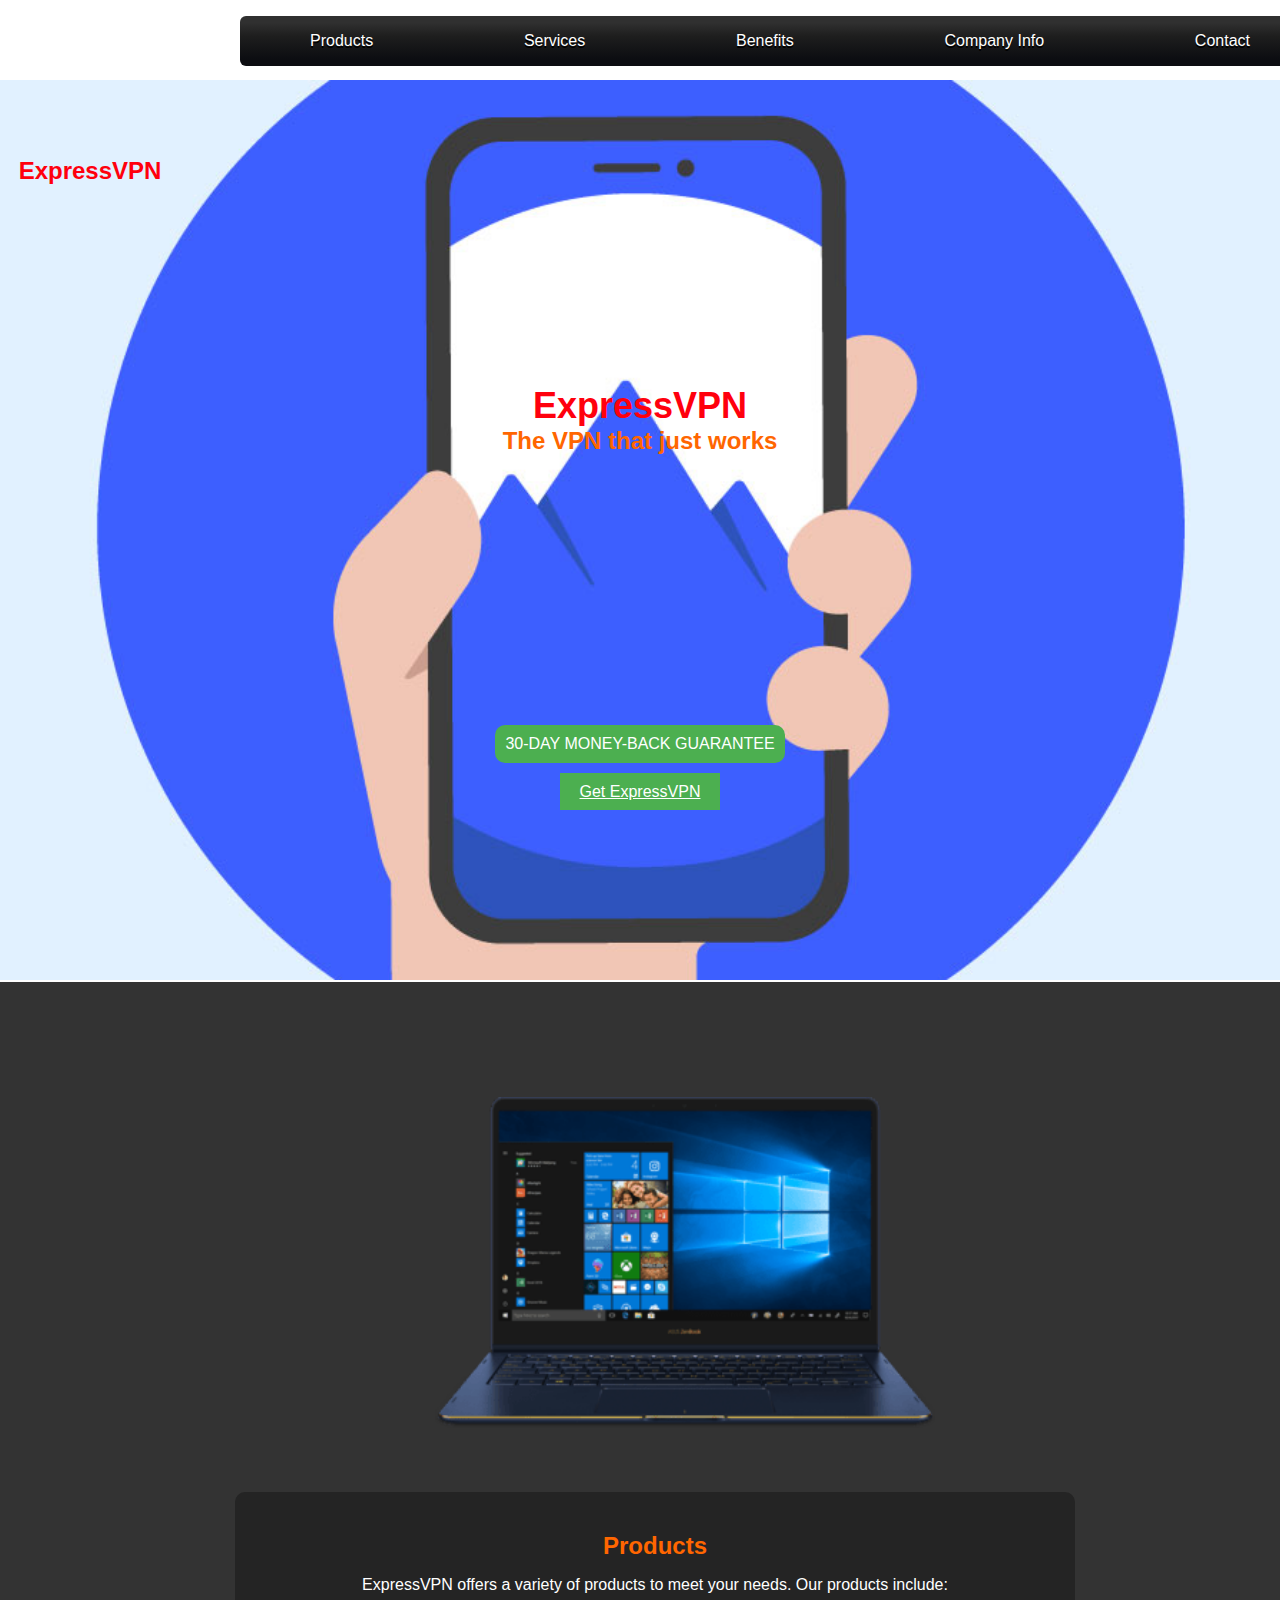
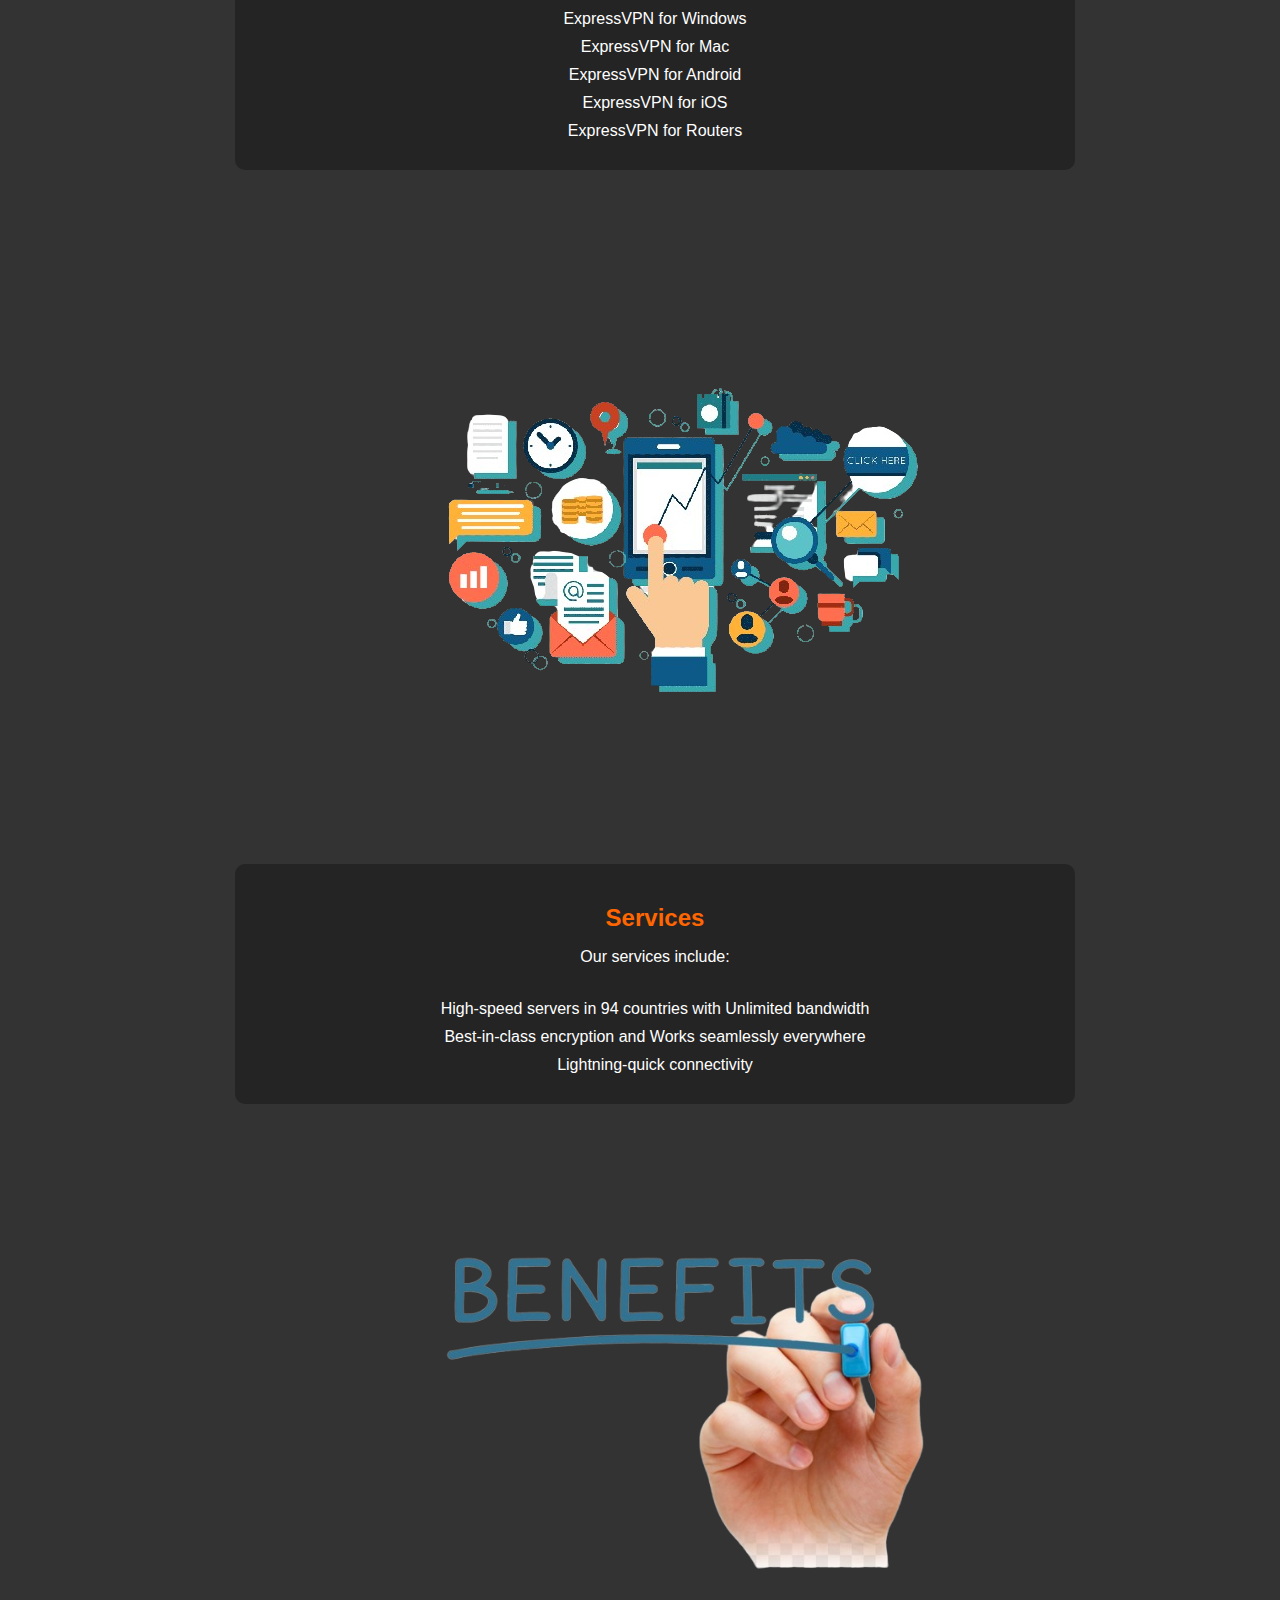
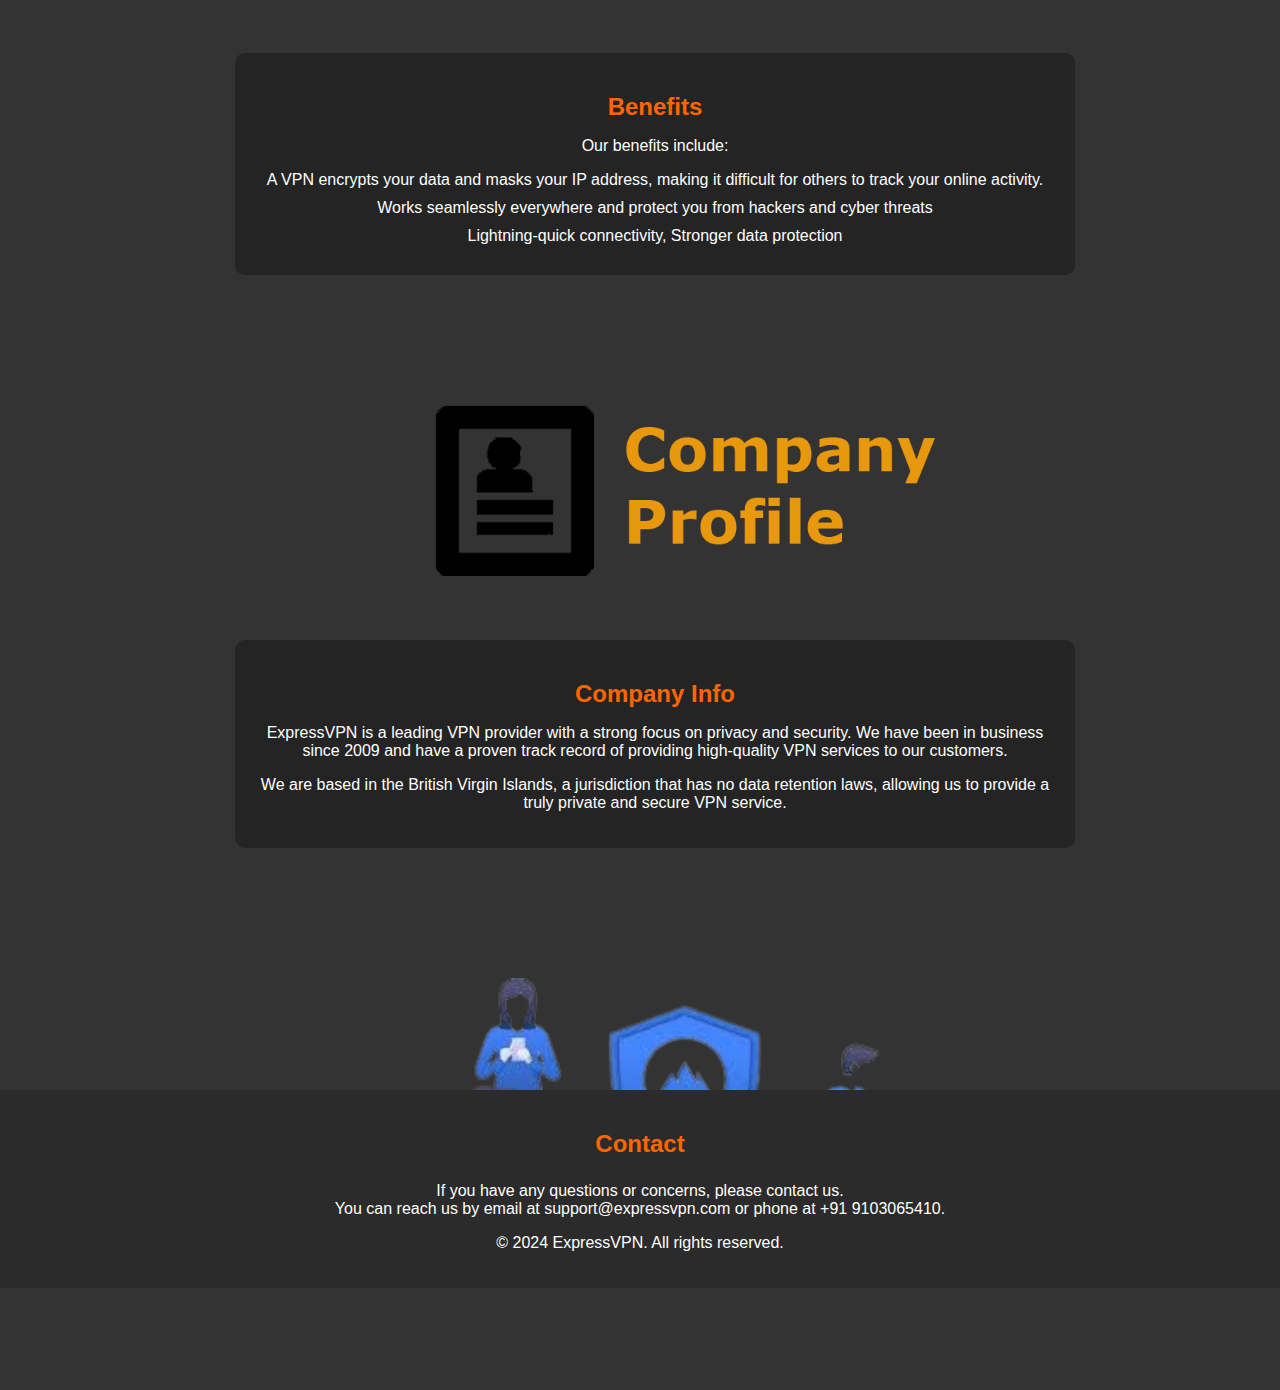
<file: index.html>
<!DOCTYPE html>
<html lang="en">
<head>
    <meta charset="UTF-8">
    <meta name="viewport" content="width=device-width, initial-scale=1.0">
    <link rel="stylesheet" href="style.css">
    <title>ExpressVPN</title>
</head>
<body>
    
    <nav>
        <ul>
           
            <li><a href="#products" style="margin-right: 40px; margin-left: 30px;">Products</a></li>
            <li><a href="#services" style="margin-right: 40px;">Services</a></li>
            <li><a href="#benefits" style="margin-right: 40px;">Benefits</a></li>
            <li><a href="#company-info" style="margin-right: 40px;">Company Info</a></li>
            <li><a href="#contact"style="margin-right: 30px;">Contact</a></li>
        </ul>
    </nav>
   
    <header>
        <h3 class="logo">ExpressVPN</h3>
        <div class="long"> 
            <h1>ExpressVPN</h1>
            <h3 class="VPN">The VPN that just works</h2>
            <p class="guarantee">30-DAY MONEY-BACK GUARANTEE</p>
            <a href="#" class="btn">Get ExpressVPN</a>
        </div>
        <p class="space"></p>
        
    </header>
    <div class="main-content">
        <div class="column1">
            <div class="image"  id="products"> <img src="logo1.png" alt="alternatetext"> </div>
            <div class="section">
                <h3>Products</h3>
                <p>ExpressVPN offers a variety of products to meet your needs. Our products include:</p>
                <ul>
                    <li>ExpressVPN for Windows</li>
                    <li>ExpressVPN for Mac</li>
                    <li>ExpressVPN for Android</li>
                    <li>ExpressVPN for iOS</li>
                    <li>ExpressVPN for Routers</li>
                </ul>
            </div>
            
        </div>


        <div class="column2">
            <div class="image" id="services" > <img src="logo3.png" alt="alternatetext"> </div>
        <div class="section">
            <h3>Services</h3>
            
            <p>Our services include:
                <br><br>
            </p>
            <ul>
                <li>High-speed servers in 94 countries with Unlimited bandwidth</li>
                
                <li>Best-in-class encryption and Works seamlessly everywhere</li>
                
                <li>Lightning-quick connectivity</li>
            </ul>
        </div>
       
        </div>

        <div class="column1" id="benefits">
            <div class="image"> <img src="logo2.png" alt="alternatetext"> </div>
        <div  class="section">
            <h3>Benefits</h3>
            <p>Our benefits include:</p>
            <ul>
                <li>A VPN encrypts your data and masks your IP address, making it difficult for others to track your online activity.</li>
                <li>Works seamlessly everywhere and protect you from hackers and cyber threats</li>
                <li>Lightning-quick connectivity, Stronger data protection</li>
            </ul>
        </div>
        
        </div>

        
        <div class="column2" id="company-info">
            <div class="image"> <img src="logo4.png" alt="alternatetext"> </div>
        <div  class="section">
            <h3>Company Info</h3>
            <p>ExpressVPN is a leading VPN provider with a strong focus on privacy and security. We have been in business since 2009 and have a proven track record of providing high-quality VPN services to our customers.</p>
            <p>We are based in the British Virgin Islands, a jurisdiction that has no data retention laws, allowing us to provide a truly private and secure VPN service.</p>
        </div>
       
        </div>

        <div class="column1" >
            <div class="image" > <img src="logo5.png" alt="alternatetext"> </div>
        </div>
    </div>
  
    <footer>
        <h3>Contact</h3>
        <p id="contact">If you have any questions or concerns, please contact us.</br>You can reach us by email at support@expressvpn.com or phone at +91 9103065410.</p>
        <p>© 2024 ExpressVPN. All rights reserved.</p>
    </footer>
    <div class="loader">
        <div class="loader-inner"></div>
    </div>
    <script src="script.js"></script>
</body>
</html>
</file>
<file: style.css>
body {
    font-family: 'Roboto', sans-serif;
    margin: 0;
    padding: 0;
    overflow-y: scroll;
}
.VPN {
    font-size: 24px;
    margin-bottom:270px;
    color: #ff6600;
}
h3 {
    font-size: 24px;
    margin-top:20px;
    color: #ff6600;
}
header {
    position:absolute;
    top: 0;
    left: 0;
    width: 100%;
    height: 100vh;
    background-image: url('image.png');
    background-size: cover;
    background-position: top;
    display: flex;
    flex-direction: column;
    justify-content: center;
    align-items: center;
    color: #fff;
    text-align: center;
    z-index: 1;
    margin-top: 80px;
}
.long{
    margin-bottom: 120px;
}
.logo{
    margin-top: 50px;
    margin-bottom: 0px;
    margin-right: 1100px;
    color: #ff000d;
}
nav ul {
    list-style: none;
    display :flex ;
    justify-content:space-between;
    margin-left: 240px;
    width: 1000px; 
    padding-right: 40px;
}

nav li{
    
    line-height: 50px;
    
}

nav ul {
	border-radius: 6px;
	background-image: linear-gradient(
		rgb(48, 48, 48) 13%,
		rgb(30, 30, 30) 40%,
		#0c0d11 86%
	);
	color: rgba(255, 255, 255, 0.6);
	text-shadow: 0 2px 0 black;
	cursor: pointer;
	/* box-shadow: 1px 2px 4px rgb(20, 20, 20), 0 4px 12px rgb(10, 10, 10);
} */
}

nav a {
    color: #fff;
    text-decoration: none;
}

nav a:hover {
    color: #ffff00;
}

h1 {
    font-size: 36px;
     margin-bottom: -20px; 
    color: #ff000d;
    margin-top: 200px;
}



.guarantee {
    font-size: 16px;
    color: #fff;
    background-color: #4CAF50;
    padding: 10px;
    border-radius: 10px;
    margin: 20px auto;
}

.btn {
    background-color: #4CAF50;
    color: #fff;
    border: none;
    padding: 10px 20px;
    font-size: 16px;
    cursor: pointer;
}

.btn:hover {
    background-color: #3e8e41;
}

.main-content {
    position: relative;
    top: 100vh;
    left: 0;
    padding: 40px;
    background-color: #333;
    color: #fff;
    display: flex;
    flex-direction: column;
    justify-content: center;
    align-items:center;
    padding-right: 400px;
    animation: slideIn 1s ease-out forwards, fadeIn 1s ease-out 0.5s forwards;
    margin-bottom: 50px; 
}

.section {
    margin-bottom: 40px;
    align-content: center;
    padding: 20px;
    border-radius: 10px;
    background-color: #242424;
    color: #fff;
    width: 800px;
    animation: slideIn 1s ease-out forwards, fadeIn 1s ease-out 0.5s forwards;
    justify-content: center;
   
    text-align: center;
}
.section:hover{
    background-color: #1d1d1d;
}
.section h3 {
    font-size: 24px;
    margin-bottom: 10px;
}
#contact {
    color: #fff;
    
}
.section ul {
    list-style: none;
    padding: 0;
    margin: 0;
}

.section li {
    font-size: 16px;
    margin-bottom: 10px;
}

footer {
    
    text-align: center;
    background-color: #2b2b2b;
    color: #fff;
    animation: slideIn 1s ease-out forwards, fadeIn 1s ease-out 0.5s forwards;
    position:relative;
    bottom: 0;
    left: 0;
    
    grid-row: 3; 
    padding: 20px;
    margin-top: 600px;
}

.loader {
    position: fixed;
    top: 0;
    left: 0;
    width: 100%;
    height: 100%;
    background-color: rgba(0, 0, 0, 0.5);
    z-index: 2;
    display: flex;
    justify-content: center;
    align-items: center;
}

.loader-inner {
    width: 60px;
    height: 60px;
    border-radius: 50%;
    border: 5px solid #fff;
    border-top-color: #4CAF50;
    animation: spin 0.2s linear forwards;
}

@keyframes slideIn {
    0% {
        transform: translateY(-100%);
    }
    100% {
        transform: translateY(0);
    }
}

@keyframes fadeIn {
    0% {
        opacity: 0;
    }
    100% {
        opacity: 1;
    }
}

@keyframes spin {
    0% {
        transform: rotate(0deg);
    }
    100% {
        transform: rotate(360deg);
    }
}


nav a {
    cursor: pointer;
}

nav a:hover {
    color: #ffff00;
}

nav a:active {
    color: #4CAF50;
}

nav a:focus {
    color: #4CAF50;
}


.main-content,
.section,
footer {
    animation-delay: 1s;
    animation-fill-mode: both;
}

.main-content {
    animation-name: slideIn, fadeIn;
    animation-duration: 1s;
}

.section {
    animation-name: slideIn, fadeIn;
    animation-duration: 1s;
}

footer {
    animation-name: slideIn, fadeIn;
    animation-duration: 1s;
}

.loader {
    display: none;
}

.image {
    margin: 60px 0px 60px 00px;
}
.column1 {
    float: left;
    width:450px;
    padding: 15px;
   

}

.column2 {
    float: right;
    width: 450px;
    padding: 15px;
    
    
    
}
.main-content:after {
    content: "";
    display:table-row;
    clear:both;
}
img {
    width: 500px;
    padding-left: 200px;
}
</file>
